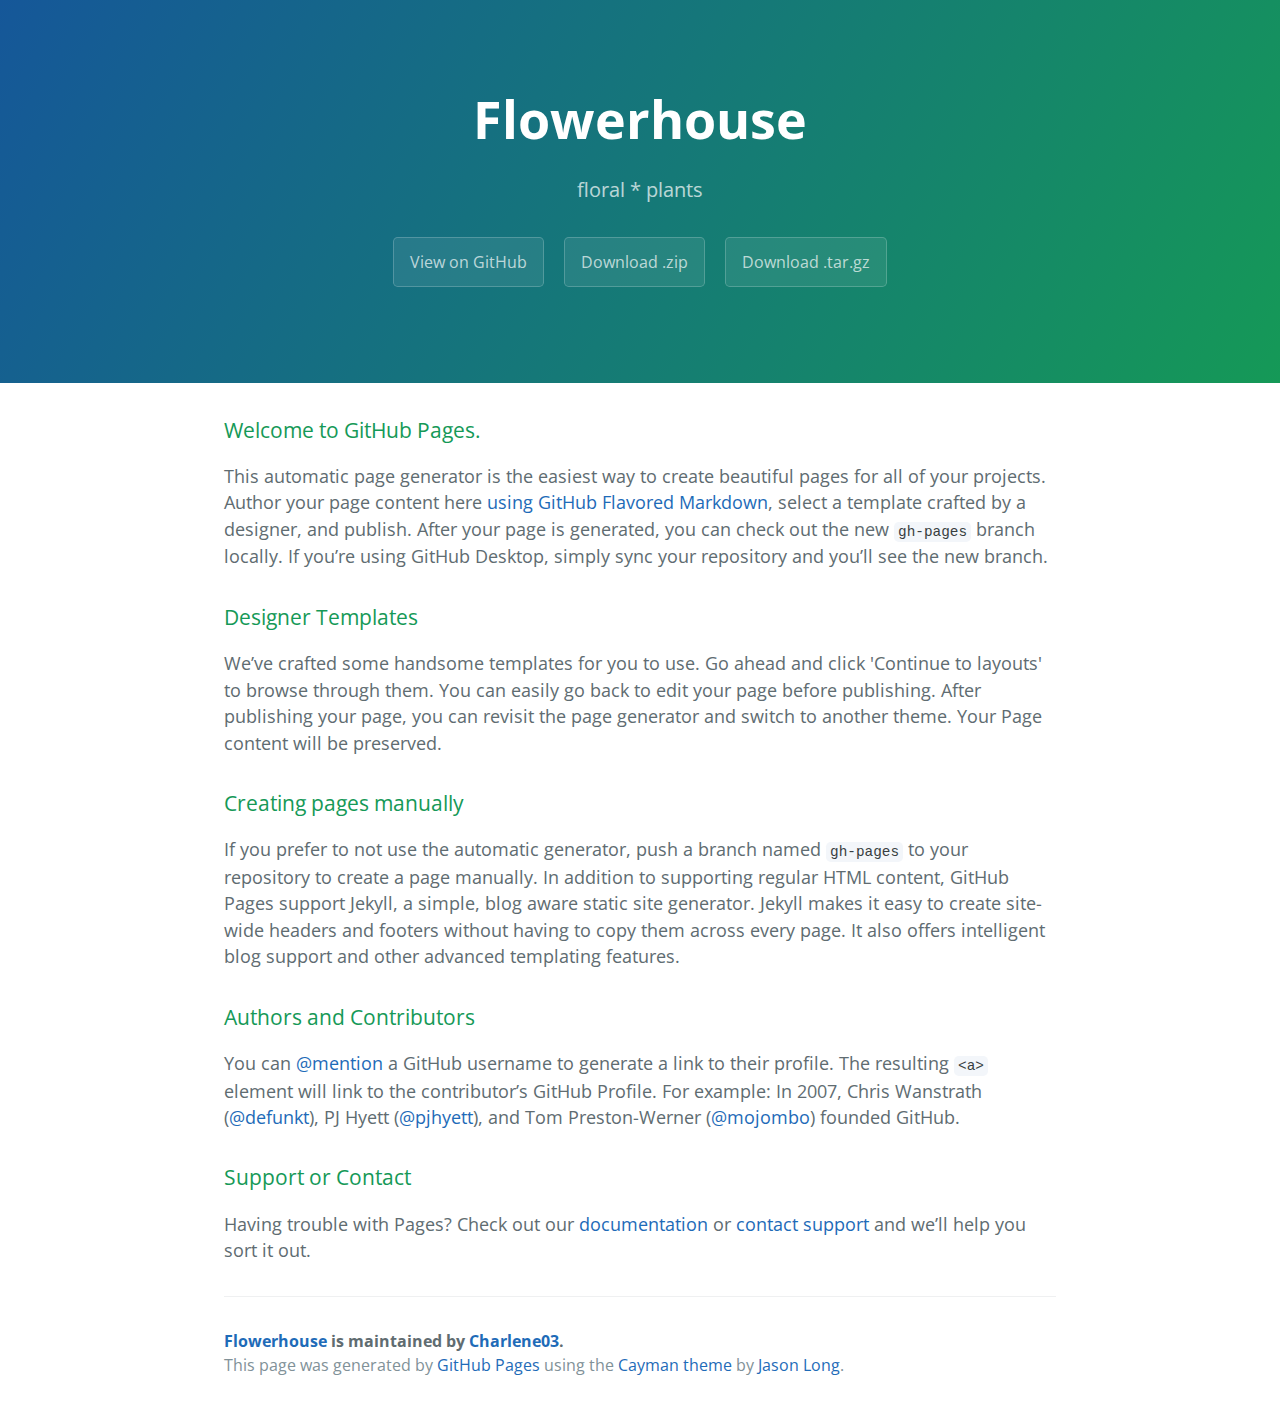
<file: index.html>
<!DOCTYPE html>
<html lang="en-us">
  <head>
    <meta charset="UTF-8">
    <title>Flowerhouse by Charlene03</title>
    <meta name="viewport" content="width=device-width, initial-scale=1">
    <link rel="stylesheet" type="text/css" href="stylesheets/normalize.css" media="screen">
    <link href='https://fonts.googleapis.com/css?family=Open+Sans:400,700' rel='stylesheet' type='text/css'>
    <link rel="stylesheet" type="text/css" href="stylesheets/stylesheet.css" media="screen">
    <link rel="stylesheet" type="text/css" href="stylesheets/github-light.css" media="screen">
  </head>
  <body>
    <section class="page-header">
      <h1 class="project-name">Flowerhouse</h1>
      <h2 class="project-tagline">floral * plants</h2>
      <a href="https://github.com/Charlene03/Flowerhouse" class="btn">View on GitHub</a>
      <a href="https://github.com/Charlene03/Flowerhouse/zipball/master" class="btn">Download .zip</a>
      <a href="https://github.com/Charlene03/Flowerhouse/tarball/master" class="btn">Download .tar.gz</a>
    </section>

    <section class="main-content">
      <h3>
<a id="welcome-to-github-pages" class="anchor" href="#welcome-to-github-pages" aria-hidden="true"><span aria-hidden="true" class="octicon octicon-link"></span></a>Welcome to GitHub Pages.</h3>

<p>This automatic page generator is the easiest way to create beautiful pages for all of your projects. Author your page content here <a href="https://guides.github.com/features/mastering-markdown/">using GitHub Flavored Markdown</a>, select a template crafted by a designer, and publish. After your page is generated, you can check out the new <code>gh-pages</code> branch locally. If you’re using GitHub Desktop, simply sync your repository and you’ll see the new branch.</p>

<h3>
<a id="designer-templates" class="anchor" href="#designer-templates" aria-hidden="true"><span aria-hidden="true" class="octicon octicon-link"></span></a>Designer Templates</h3>

<p>We’ve crafted some handsome templates for you to use. Go ahead and click 'Continue to layouts' to browse through them. You can easily go back to edit your page before publishing. After publishing your page, you can revisit the page generator and switch to another theme. Your Page content will be preserved.</p>

<h3>
<a id="creating-pages-manually" class="anchor" href="#creating-pages-manually" aria-hidden="true"><span aria-hidden="true" class="octicon octicon-link"></span></a>Creating pages manually</h3>

<p>If you prefer to not use the automatic generator, push a branch named <code>gh-pages</code> to your repository to create a page manually. In addition to supporting regular HTML content, GitHub Pages support Jekyll, a simple, blog aware static site generator. Jekyll makes it easy to create site-wide headers and footers without having to copy them across every page. It also offers intelligent blog support and other advanced templating features.</p>

<h3>
<a id="authors-and-contributors" class="anchor" href="#authors-and-contributors" aria-hidden="true"><span aria-hidden="true" class="octicon octicon-link"></span></a>Authors and Contributors</h3>

<p>You can <a href="https://help.github.com/articles/basic-writing-and-formatting-syntax/#mentioning-users-and-teams" class="user-mention">@mention</a> a GitHub username to generate a link to their profile. The resulting <code>&lt;a&gt;</code> element will link to the contributor’s GitHub Profile. For example: In 2007, Chris Wanstrath (<a href="https://github.com/defunkt" class="user-mention">@defunkt</a>), PJ Hyett (<a href="https://github.com/pjhyett" class="user-mention">@pjhyett</a>), and Tom Preston-Werner (<a href="https://github.com/mojombo" class="user-mention">@mojombo</a>) founded GitHub.</p>

<h3>
<a id="support-or-contact" class="anchor" href="#support-or-contact" aria-hidden="true"><span aria-hidden="true" class="octicon octicon-link"></span></a>Support or Contact</h3>

<p>Having trouble with Pages? Check out our <a href="https://help.github.com/pages">documentation</a> or <a href="https://github.com/contact">contact support</a> and we’ll help you sort it out.</p>

      <footer class="site-footer">
        <span class="site-footer-owner"><a href="https://github.com/Charlene03/Flowerhouse">Flowerhouse</a> is maintained by <a href="https://github.com/Charlene03">Charlene03</a>.</span>

        <span class="site-footer-credits">This page was generated by <a href="https://pages.github.com">GitHub Pages</a> using the <a href="https://github.com/jasonlong/cayman-theme">Cayman theme</a> by <a href="https://twitter.com/jasonlong">Jason Long</a>.</span>
      </footer>

    </section>

  
  </body>
</html>
</file>
<file: stylesheets/stylesheet.css>
* {
  box-sizing: border-box; }

body {
  padding: 0;
  margin: 0;
  font-family: "Open Sans", "Helvetica Neue", Helvetica, Arial, sans-serif;
  font-size: 16px;
  line-height: 1.5;
  color: #606c71; }

a {
  color: #1e6bb8;
  text-decoration: none; }
  a:hover {
    text-decoration: underline; }

.btn {
  display: inline-block;
  margin-bottom: 1rem;
  color: rgba(255, 255, 255, 0.7);
  background-color: rgba(255, 255, 255, 0.08);
  border-color: rgba(255, 255, 255, 0.2);
  border-style: solid;
  border-width: 1px;
  border-radius: 0.3rem;
  transition: color 0.2s, background-color 0.2s, border-color 0.2s; }
  .btn + .btn {
    margin-left: 1rem; }

.btn:hover {
  color: rgba(255, 255, 255, 0.8);
  text-decoration: none;
  background-color: rgba(255, 255, 255, 0.2);
  border-color: rgba(255, 255, 255, 0.3); }

@media screen and (min-width: 64em) {
  .btn {
    padding: 0.75rem 1rem; } }

@media screen and (min-width: 42em) and (max-width: 64em) {
  .btn {
    padding: 0.6rem 0.9rem;
    font-size: 0.9rem; } }

@media screen and (max-width: 42em) {
  .btn {
    display: block;
    width: 100%;
    padding: 0.75rem;
    font-size: 0.9rem; }
    .btn + .btn {
      margin-top: 1rem;
      margin-left: 0; } }

.page-header {
  color: #fff;
  text-align: center;
  background-color: #159957;
  background-image: linear-gradient(120deg, #155799, #159957); }

@media screen and (min-width: 64em) {
  .page-header {
    padding: 5rem 6rem; } }

@media screen and (min-width: 42em) and (max-width: 64em) {
  .page-header {
    padding: 3rem 4rem; } }

@media screen and (max-width: 42em) {
  .page-header {
    padding: 2rem 1rem; } }

.project-name {
  margin-top: 0;
  margin-bottom: 0.1rem; }

@media screen and (min-width: 64em) {
  .project-name {
    font-size: 3.25rem; } }

@media screen and (min-width: 42em) and (max-width: 64em) {
  .project-name {
    font-size: 2.25rem; } }

@media screen and (max-width: 42em) {
  .project-name {
    font-size: 1.75rem; } }

.project-tagline {
  margin-bottom: 2rem;
  font-weight: normal;
  opacity: 0.7; }

@media screen and (min-width: 64em) {
  .project-tagline {
    font-size: 1.25rem; } }

@media screen and (min-width: 42em) and (max-width: 64em) {
  .project-tagline {
    font-size: 1.15rem; } }

@media screen and (max-width: 42em) {
  .project-tagline {
    font-size: 1rem; } }

.main-content :first-child {
  margin-top: 0; }
.main-content img {
  max-width: 100%; }
.main-content h1, .main-content h2, .main-content h3, .main-content h4, .main-content h5, .main-content h6 {
  margin-top: 2rem;
  margin-bottom: 1rem;
  font-weight: normal;
  color: #159957; }
.main-content p {
  margin-bottom: 1em; }
.main-content code {
  padding: 2px 4px;
  font-family: Consolas, "Liberation Mono", Menlo, Courier, monospace;
  font-size: 0.9rem;
  color: #383e41;
  background-color: #f3f6fa;
  border-radius: 0.3rem; }
.main-content pre {
  padding: 0.8rem;
  margin-top: 0;
  margin-bottom: 1rem;
  font: 1rem Consolas, "Liberation Mono", Menlo, Courier, monospace;
  color: #567482;
  word-wrap: normal;
  background-color: #f3f6fa;
  border: solid 1px #dce6f0;
  border-radius: 0.3rem; }
  .main-content pre > code {
    padding: 0;
    margin: 0;
    font-size: 0.9rem;
    color: #567482;
    word-break: normal;
    white-space: pre;
    background: transparent;
    border: 0; }
.main-content .highlight {
  margin-bottom: 1rem; }
  .main-content .highlight pre {
    margin-bottom: 0;
    word-break: normal; }
.main-content .highlight pre, .main-content pre {
  padding: 0.8rem;
  overflow: auto;
  font-size: 0.9rem;
  line-height: 1.45;
  border-radius: 0.3rem; }
.main-content pre code, .main-content pre tt {
  display: inline;
  max-width: initial;
  padding: 0;
  margin: 0;
  overflow: initial;
  line-height: inherit;
  word-wrap: normal;
  background-color: transparent;
  border: 0; }
  .main-content pre code:before, .main-content pre code:after, .main-content pre tt:before, .main-content pre tt:after {
    content: normal; }
.main-content ul, .main-content ol {
  margin-top: 0; }
.main-content blockquote {
  padding: 0 1rem;
  margin-left: 0;
  color: #819198;
  border-left: 0.3rem solid #dce6f0; }
  .main-content blockquote > :first-child {
    margin-top: 0; }
  .main-content blockquote > :last-child {
    margin-bottom: 0; }
.main-content table {
  display: block;
  width: 100%;
  overflow: auto;
  word-break: normal;
  word-break: keep-all; }
  .main-content table th {
    font-weight: bold; }
  .main-content table th, .main-content table td {
    padding: 0.5rem 1rem;
    border: 1px solid #e9ebec; }
.main-content dl {
  padding: 0; }
  .main-content dl dt {
    padding: 0;
    margin-top: 1rem;
    font-size: 1rem;
    font-weight: bold; }
  .main-content dl dd {
    padding: 0;
    margin-bottom: 1rem; }
.main-content hr {
  height: 2px;
  padding: 0;
  margin: 1rem 0;
  background-color: #eff0f1;
  border: 0; }

@media screen and (min-width: 64em) {
  .main-content {
    max-width: 64rem;
    padding: 2rem 6rem;
    margin: 0 auto;
    font-size: 1.1rem; } }

@media screen and (min-width: 42em) and (max-width: 64em) {
  .main-content {
    padding: 2rem 4rem;
    font-size: 1.1rem; } }

@media screen and (max-width: 42em) {
  .main-content {
    padding: 2rem 1rem;
    font-size: 1rem; } }

.site-footer {
  padding-top: 2rem;
  margin-top: 2rem;
  border-top: solid 1px #eff0f1; }

.site-footer-owner {
  display: block;
  font-weight: bold; }

.site-footer-credits {
  color: #819198; }

@media screen and (min-width: 64em) {
  .site-footer {
    font-size: 1rem; } }

@media screen and (min-width: 42em) and (max-width: 64em) {
  .site-footer {
    font-size: 1rem; } }

@media screen and (max-width: 42em) {
  .site-footer {
    font-size: 0.9rem; } }
</file>
<file: stylesheets/github-light.css>
/*
The MIT License (MIT)

Copyright (c) 2015 GitHub, Inc.

Permission is hereby granted, free of charge, to any person obtaining a copy
of this software and associated documentation files (the "Software"), to deal
in the Software without restriction, including without limitation the rights
to use, copy, modify, merge, publish, distribute, sublicense, and/or sell
copies of the Software, and to permit persons to whom the Software is
furnished to do so, subject to the following conditions:

The above copyright notice and this permission notice shall be included in all
copies or substantial portions of the Software.

THE SOFTWARE IS PROVIDED "AS IS", WITHOUT WARRANTY OF ANY KIND, EXPRESS OR
IMPLIED, INCLUDING BUT NOT LIMITED TO THE WARRANTIES OF MERCHANTABILITY,
FITNESS FOR A PARTICULAR PURPOSE AND NONINFRINGEMENT. IN NO EVENT SHALL THE
AUTHORS OR COPYRIGHT HOLDERS BE LIABLE FOR ANY CLAIM, DAMAGES OR OTHER
LIABILITY, WHETHER IN AN ACTION OF CONTRACT, TORT OR OTHERWISE, ARISING FROM,
OUT OF OR IN CONNECTION WITH THE SOFTWARE OR THE USE OR OTHER DEALINGS IN THE
SOFTWARE.

*/

.pl-c /* comment */ {
  color: #969896;
}

.pl-c1      /* constant, markup.raw, meta.diff.header, meta.module-reference, meta.property-name, support, support.constant, support.variable, variable.other.constant */,
.pl-s .pl-v /* string variable */ {
  color: #0086b3;
}

.pl-e  /* entity */,
.pl-en /* entity.name */ {
  color: #795da3;
}

.pl-s .pl-s1 /* string source */,
.pl-smi      /* storage.modifier.import, storage.modifier.package, storage.type.java, variable.other, variable.parameter.function */ {
  color: #333;
}

.pl-ent /* entity.name.tag */ {
  color: #63a35c;
}

.pl-k /* keyword, storage, storage.type */ {
  color: #a71d5d;
}

.pl-pds              /* punctuation.definition.string, string.regexp.character-class */,
.pl-s                /* string */,
.pl-s .pl-pse .pl-s1 /* string punctuation.section.embedded source */,
.pl-sr               /* string.regexp */,
.pl-sr .pl-cce       /* string.regexp constant.character.escape */,
.pl-sr .pl-sra       /* string.regexp string.regexp.arbitrary-repitition */,
.pl-sr .pl-sre       /* string.regexp source.ruby.embedded */ {
  color: #183691;
}

.pl-v /* variable */ {
  color: #ed6a43;
}

.pl-id /* invalid.deprecated */ {
  color: #b52a1d;
}

.pl-ii /* invalid.illegal */ {
  background-color: #b52a1d;
  color: #f8f8f8;
}

.pl-sr .pl-cce /* string.regexp constant.character.escape */ {
  color: #63a35c;
  font-weight: bold;
}

.pl-ml /* markup.list */ {
  color: #693a17;
}

.pl-mh        /* markup.heading */,
.pl-mh .pl-en /* markup.heading entity.name */,
.pl-ms        /* meta.separator */ {
  color: #1d3e81;
  font-weight: bold;
}

.pl-mq /* markup.quote */ {
  color: #008080;
}

.pl-mi /* markup.italic */ {
  color: #333;
  font-style: italic;
}

.pl-mb /* markup.bold */ {
  color: #333;
  font-weight: bold;
}

.pl-md /* markup.deleted, meta.diff.header.from-file */ {
  background-color: #ffecec;
  color: #bd2c00;
}

.pl-mi1 /* markup.inserted, meta.diff.header.to-file */ {
  background-color: #eaffea;
  color: #55a532;
}

.pl-mdr /* meta.diff.range */ {
  color: #795da3;
  font-weight: bold;
}

.pl-mo /* meta.output */ {
  color: #1d3e81;
}
</file>
